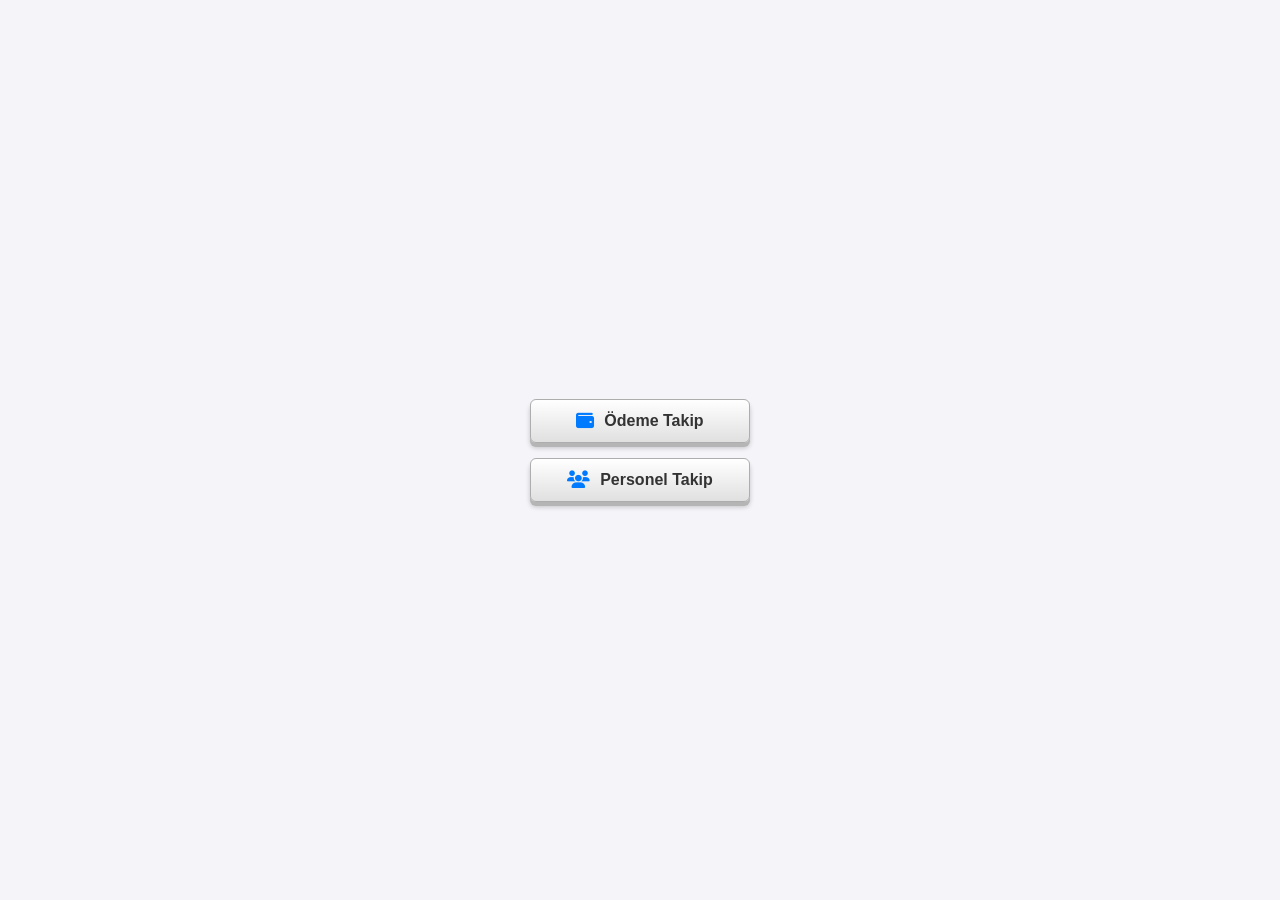
<file: index.html>
<!DOCTYPE html>
<html lang="tr">
<head>
    <meta charset="UTF-8">
    <meta name="viewport" content="width=device-width, initial-scale=1.0">
    <title>Ana Sayfa</title>
    <!-- Font Awesome İkon Seti CDN Bağlantısı -->
    <link rel="stylesheet" href="https://cdnjs.cloudflare.com/ajax/libs/font-awesome/6.4.0/css/all.min.css">
    <style>
        body {
            font-family: Arial, sans-serif;
            display: flex;
            flex-direction: column;
            align-items: center;
            justify-content: center;
            height: 100vh;
            margin: 0;
            background-color: #f4f4f9;
        }
        .button-container {
            display: flex;
            flex-direction: column;
            gap: 15px;
            width: 220px;
        }
        a {
            text-decoration: none;
        }
        button {
            width: 100%;
            padding: 12px;
            font-size: 16px;
            font-weight: bold;
            cursor: pointer;
            color: #333;
            background: linear-gradient(to bottom, #ffffff, #e0e0e0);
            border: 1px solid #adadad;
            border-radius: 6px;
            box-shadow: 0 4px 0 #b5b5b5, 0 5px 5px rgba(0, 0, 0, 0.2);
            transition: all 0.08s ease;
            
            /* İkon ve metni düzgün hizalamak için flexbox */
            display: flex;
            align-items: center;
            justify-content: center;
            gap: 10px; /* İkon ile yazı arasındaki boşluk */
        }
        button:hover {
            background: linear-gradient(to bottom, #ffffff, #eaeaea);
        }
        button:active {
            background: linear-gradient(to bottom, #d0d0d0, #e0e0e0);
            transform: translateY(4px);
            box-shadow: 0 0 0 #b5b5b5, 0 2px 2px rgba(0, 0, 0, 0.2);
        }
        /* İkonların rengini ve boyutunu ayarlamak için */
        button i {
            font-size: 18px;
            color: #007bff; /* İsterseniz rengini değiştirebilirsiniz */
        }
    </style>
</head>
<body>

    <div class="button-container">
        <!-- Ödeme Takip butonuna cüzdan ikonu eklendi -->
        <a href="odeme/index.html"><button><i class="fa-solid fa-wallet"></i> Ödeme Takip</button></a>
        <!-- İsterseniz personel takip butonuna da ikon ekleyebilirsiniz (örn: fa-users) -->
        <a href="personel/index.html"><button><i class="fa-solid fa-users"></i> Personel Takip</button></a>
    </div>

</body>
</html>
</file>
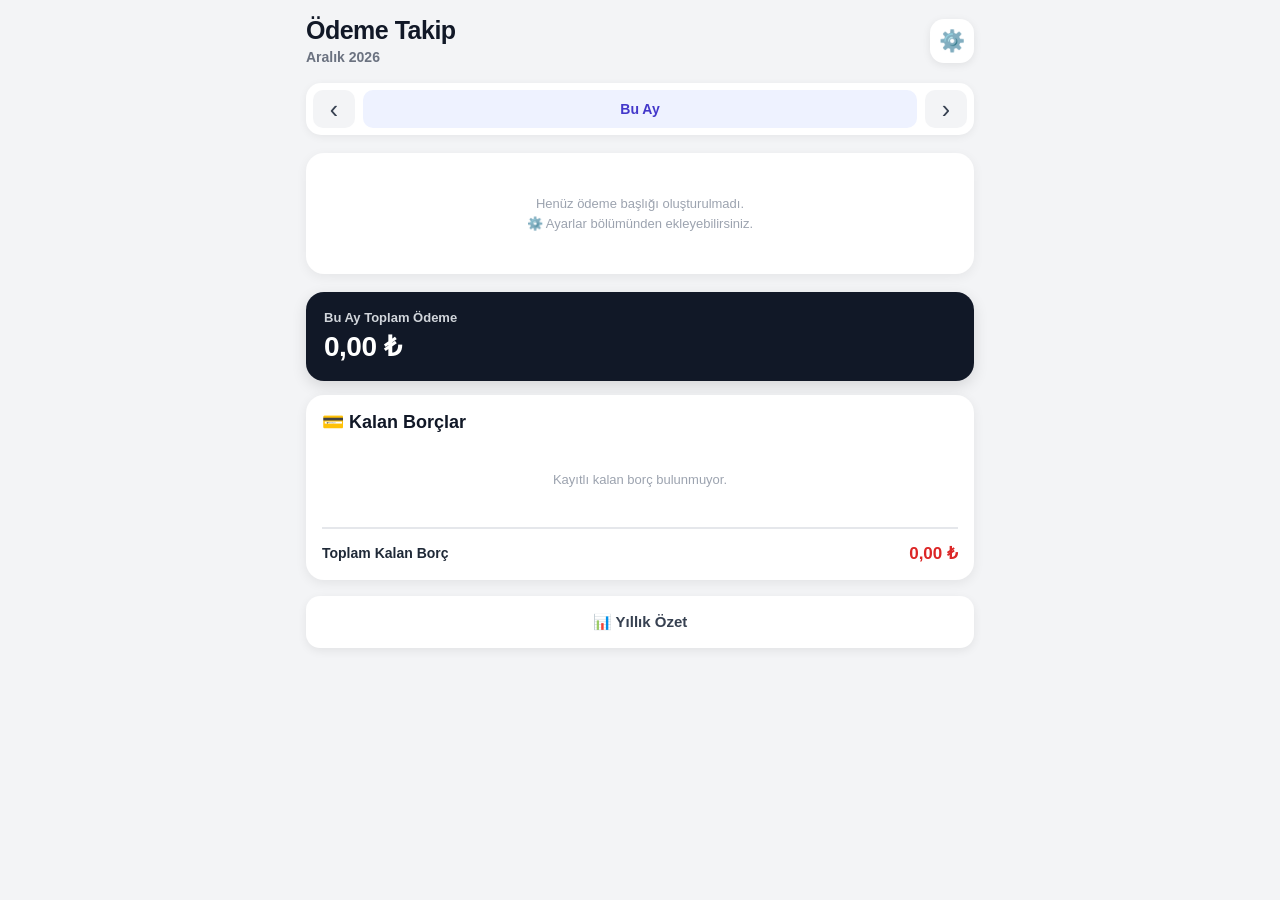
<file: odeme/index.html>
<!DOCTYPE html>
<html lang="tr">
<head>
    <meta charset="UTF-8">

    <meta
        name="viewport"
        content="width=device-width, initial-scale=1.0, maximum-scale=1.0, user-scalable=no"
    >

    <meta name="theme-color" content="#1f2937">

    <title>Ödeme Takip</title>

    <!-- Tasarım dosyası -->
    <link rel="stylesheet" href="style.css">
</head>

<body>

    <!-- =====================================================
         UYGULAMA ANA KONTEYNERİ
         ===================================================== -->

    <div id="app">


        <!-- =================================================
             ANA SAYFA
             ================================================= -->

        <section id="anasayfa" class="sayfa">

            <!-- ÜST BAŞLIK -->
            <header class="ust-bar">

                <div>
                    <div class="uygulama-baslik">
                        Ödeme Takip
                    </div>

                    <div id="ayBasligi" class="ay-basligi">
                        Ağustos 2026
                    </div>
                </div>

                <button
                    id="ayarlarBtn"
                    class="ikon-btn"
                    onclick="ayarlarAc()"
                    aria-label="Ayarlar"
                >
                    ⚙️
                </button>

            </header>


            <!-- =================================================
                 AY SEÇİMİ
                 ================================================= -->

            <div class="ay-secici">

                <button
                    id="oncekiAyBtn"
                    class="ay-btn"
                    onclick="oncekiAyaGit()"
                >
                    ‹
                </button>

                <button
                    id="bugunAyBtn"
                    class="bugun-btn"
                    onclick="buAyaGit()"
                >
                    Bu Ay
                </button>

                <button
                    id="sonrakiAyBtn"
                    class="ay-btn"
                    onclick="sonrakiAyaGit()"
                >
                    ›
                </button>

            </div>


            <!-- =================================================
                 ÖDEME KATEGORİLERİ
                 JavaScript buraya ekleyecek
                 ================================================= -->

            <main id="odemeListesi">

                <!-- Kategoriler JS tarafından oluşturulacak -->

            </main>


            <!-- =================================================
                 GENEL TOPLAM
                 ================================================= -->

            <section class="genel-toplam-karti">

                <div class="toplam-baslik">
                    Bu Ay Toplam Ödeme
                </div>

                <div
                    id="genelToplam"
                    class="genel-toplam"
                >
                    0,00 ₺
                </div>

            </section>


            <!-- =================================================
                 KALAN BORÇLAR
                 ================================================= -->

            <section class="borclar-karti">

                <div class="borclar-baslik">
                    💳 Kalan Borçlar
                </div>

                <div id="kalanBorclarListesi">

                    <!-- Borçlar JS tarafından oluşturulacak -->

                </div>

                <div class="toplam-borc-satiri">

                    <span>
                        Toplam Kalan Borç
                    </span>

                    <strong id="toplamKalanBorc">
                        0,00 ₺
                    </strong>

                </div>

            </section>


            <!-- =================================================
                 YILLIK ÖZET BUTONU
                 ================================================= -->

            <button
                class="buyuk-menu-btn"
                onclick="yillikOzetAc()"
            >
                📊 Yıllık Özet
            </button>

        </section>



        <!-- =====================================================
             AYARLAR SAYFASI
             ===================================================== -->

        <section
            id="ayarlarSayfasi"
            class="sayfa gizli"
        >

            <header class="sayfa-basligi">

                <button
                    class="geri-btn"
                    onclick="geriGit()"
                >
                    ‹
                </button>

                <h1>
                    Ayarlar
                </h1>

            </header>


            <!-- =================================================
                 BAŞLIKLAR
                 ================================================= -->

            <section class="ayar-karti">

                <div class="ayar-karti-baslik">

                    <div>
                        <h2>Ödeme Başlıkları</h2>

                        <p>
                            Bankalar, Faturalar, Kredi Kartları
                            gibi başlıklar oluşturabilirsiniz.
                        </p>
                    </div>

                    <button
                        class="ekle-btn"
                        onclick="baslikEkle()"
                    >
                        ＋
                    </button>

                </div>


                <div id="basliklarListesi">

                    <!-- Başlıklar JS tarafından oluşturulacak -->

                </div>

            </section>


            <!-- =================================================
                 JSON YEDEKLEME
                 ================================================= -->

            <section class="ayar-karti">

                <h2>
                    💾 Veri Yönetimi
                </h2>

                <p>
                    Uygulamadaki bütün verilerinizi
                    JSON dosyası olarak yedekleyebilirsiniz.
                </p>

                <div class="iki-buton">

                    <button
                        class="veri-btn"
                        onclick="jsonDisariAktar()"
                    >
                        📤 JSON Yedekle
                    </button>

                    <button
                        class="veri-btn"
                        onclick="jsonIceriAktarAc()"
                    >
                        📥 JSON Geri Yükle
                    </button>

                </div>

                <input
                    type="file"
                    id="jsonFileInput"
                    accept=".json,application/json"
                    onchange="jsonIceriAktar(event)"
                    hidden
                >

            </section>


            <!-- =================================================
                 VERİLERİ SIFIRLAMA
                 ================================================= -->

            <section class="tehlikeli-alan">

                <h2>
                    ⚠️ Tehlikeli Bölge
                </h2>

                <p>
                    Bütün uygulama verilerini siler.
                    Bu işlem geri alınamaz.
                </p>

                <button
                    class="sil-btn"
                    onclick="tumVerileriSil()"
                >
                    🗑️ Tüm Verileri Sil
                </button>

            </section>

        </section>



        <!-- =====================================================
             ŞABLON YÖNETİMİ SAYFASI
             ===================================================== -->

        <section
            id="sablonSayfasi"
            class="sayfa gizli"
        >

            <header class="sayfa-basligi">

                <button
                    class="geri-btn"
                    onclick="geriGit()"
                >
                    ‹
                </button>

                <div>

                    <h1 id="sablonSayfasiBaslik">
                        Şablonlar
                    </h1>

                    <p id="sablonSayfasiAciklama">
                        Ödeme kalemlerini yönetin.
                    </p>

                </div>

            </header>


            <section class="ayar-karti">

                <div class="ayar-karti-baslik">

                    <div>

                        <h2>
                            Ödeme Kalemleri
                        </h2>

                        <p>
                            Ana ekranda görünecek ödeme
                            kalemlerini oluşturun.
                        </p>

                    </div>

                    <button
                        class="ekle-btn"
                        onclick="sablonEkle()"
                    >
                        ＋
                    </button>

                </div>


                <div id="sablonlarListesi">

                    <!-- Şablonlar JS tarafından oluşturulacak -->

                </div>

            </section>

        </section>



        <!-- =====================================================
             ŞABLON DÜZENLEME SAYFASI
             ===================================================== -->

        <section
            id="sablonDuzenleSayfasi"
            class="sayfa gizli"
        >

            <header class="sayfa-basligi">

                <button
                    class="geri-btn"
                    onclick="geriGit()"
                >
                    ‹
                </button>

                <h1>
                    Şablon Düzenle
                </h1>

            </header>


            <section class="form-karti">

                <label>
                    Şablon Adı
                </label>

                <input
                    type="text"
                    id="sablonAdiInput"
                >


                <label>
                    Şablon Türü
                </label>

                <select id="sablonTuruInput">

                    <option value="taksitli">
                        Taksitli Borç
                    </option>

                    <option value="kredikarti">
                        Kredi Kartı
                    </option>

                    <option value="normal">
                        Normal Ödeme
                    </option>

                </select>


                <div class="bilgi-kutusu">

                    <strong>
                        Taksitli Borç
                    </strong>

                    <p>
                        Kalan borç, kalan taksit ×
                        taksit tutarı şeklinde hesaplanır.
                    </p>

                </div>


                <div class="bilgi-kutusu">

                    <strong>
                        Kredi Kartı
                    </strong>

                    <p>
                        Kalan borç elle düzenlenebilir.
                        Çünkü kredi kartlarında borç
                        her ay değişebilir.
                    </p>

                </div>


                <button
                    class="kaydet-btn"
                    onclick="sablonKaydet()"
                >
                    💾 Kaydet
                </button>

            </section>

        </section>



        <!-- =====================================================
             YILLIK ÖZET SAYFASI
             ===================================================== -->

        <section
            id="yillikOzetSayfasi"
            class="sayfa gizli"
        >

            <header class="sayfa-basligi">

                <button
                    class="geri-btn"
                    onclick="geriGit()"
                >
                    ‹
                </button>

                <h1>
                    Yıllık Özet
                </h1>

            </header>


            <div class="yil-secici">

                <button
                    onclick="ozetYilAzalt()"
                >
                    ‹
                </button>

                <strong id="ozetYili">
                    2026
                </strong>

                <button
                    onclick="ozetYilArtir()"
                >
                    ›
                </button>

            </div>


            <section class="yillik-toplam-karti">

                <div>
                    Yıllık Toplam Ödeme
                </div>

                <strong id="yillikToplam">
                    0,00 ₺
                </strong>

            </section>


            <section class="ayar-karti">

                <h2>
                    Aylık Ödemeler
                </h2>

                <div id="aylikOzetListesi">

                    <!-- JS tarafından oluşturulacak -->

                </div>

            </section>


            <section class="ayar-karti">

                <h2>
                    Kategori Bazında
                </h2>

                <div id="kategoriOzetListesi">

                    <!-- JS tarafından oluşturulacak -->

                </div>

            </section>

        </section>

    </div>


    <!-- =====================================================
         JAVASCRIPT DOSYASI
         ===================================================== -->

    <script src="app.js"></script>

</body>
</html>
</file>
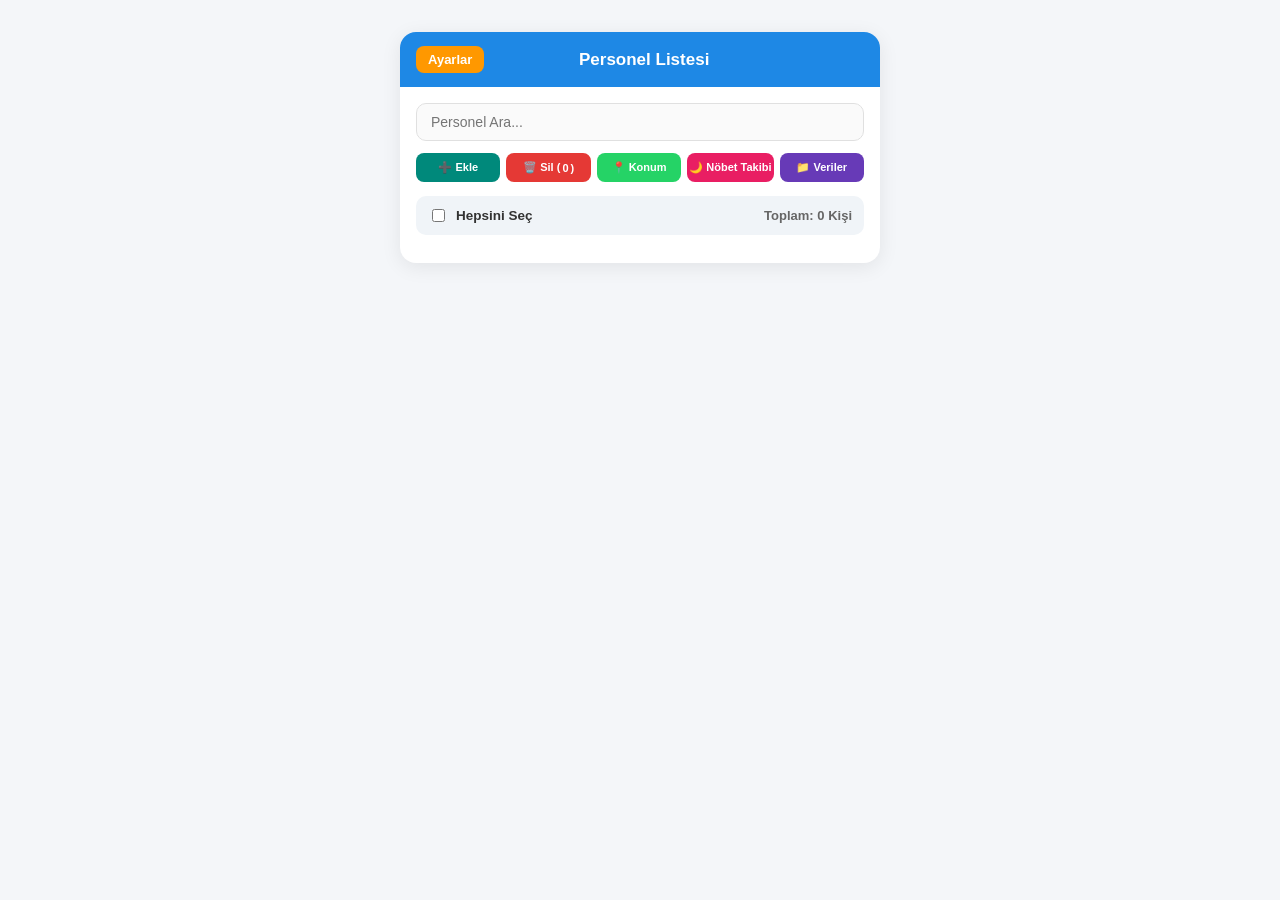
<file: personel/index.html>
<!DOCTYPE html>
<html lang="tr">
<head>
  <meta charset="UTF-8">
  <meta name="viewport" content="width=device-width, initial-scale=1.0, maximum-scale=1.0, user-scalable=no, viewport-fit=cover">
  <title>Tim Bilgileri</title>

<link rel="stylesheet" href="style.css">

  <!-- SheetJS CDN Bağlantısı -->
  <script src="./xlsx.full.min.js"></script>
  <script>
    if (typeof XLSX === 'undefined') {
      document.write('<script src="https://cdn.jsdelivr.net/npm/xlsx@0.18.5/dist/xlsx.full.min.js"><\/script>');
    }
  </script>

</head>
<body>

  <!-- Javascript Bağlantısı -->
  <script src="script.js"></script>

    <!-- Html Gövde Yapısı -->
  <div class="app-container">
    <div class="card">

      <div class="card-header">
        <button class="btn-header" id="btnLeft" onclick="solButonTiklandi()">Ayarlar</button>
        <h1 id="headerTitle">Personel Listesi</h1>
        <div style="width: 60px;" id="headerRightSpace"></div>
      </div>

      <div class="card-body">

        <!-- ANA SAYFA GÖRÜNÜMÜ -->
        <div id="viewMain" class="view-section">

          <div id="birthdayPanelContainer" class="birthday-panel" style="display: none;">
            <h4>🎉 Yaklaşan / Bugünkü Özel Günler</h4>
            <ul class="birthday-list" id="birthdayListContent"></ul>
          </div>

          <input type="text" class="search-box" id="searchInput" placeholder="Personel Ara..." oninput="personelAra()">

                    <div class="action-bar">
            <!-- TEK SIRA ANA BUTONLAR -->
            <div class="action-row" style="grid-template-columns: repeat(5, 1fr); gap: 6px;">
              <button class="btn btn-add" onclick="yeniPersonelEkle()">➕ Ekle</button>
              <button class="btn btn-delete" onclick="secilileriSil()">🗑️ Sil (<span id="seciliSayisi">0</span>)</button>
              <button class="btn btn-location" onclick="whatsappKonumIste()">📍 Konum</button>
              <!-- Mevcut action-row içine veya uygun bir konuma eklenebilir -->
              <button class="btn" onclick="nobetPaneliAc()" style="background: #e91e63; color: white;">🌙 Nöbet Takibi</button>
              <button class="btn btn-export" onclick="veriYonetimiMenuAc()" style="background: #673ab7;">📁 Veriler</button>
            </div>

            <!-- Gizli Dosya Seçiciler (Arka planda çalışmaya devam eder) -->
            <input type="file" id="excelInput" accept=".xlsx,.xls,application/vnd.openxmlformats-officedocument.spreadsheetml.sheet,application/vnd.ms-excel" style="display:none" onchange="importExcel(event)">
            <input type="file" id="jsonInput" accept=".txt,application/json,.json" style="display:none" onchange="jsonDosyasiniIceriAl(event)" />
          </div>


          <div class="select-all-bar">
            <label style="display: flex; align-items: center; gap: 8px; cursor: pointer;">
              <input type="checkbox" id="selectAllCheckbox" onchange="hepsiniSecToggle(this)">
              <span>Hepsini Seç</span>
            </label>
            <span style="color: #666; font-size: 13px;" id="toplamPersonelSayisi">Toplam: 0 Kişi</span>
          </div>

          <ul class="personel-list" id="personelListesi"></ul>
        </div>

        <!-- PERSONEL KATEGORİ MENÜSÜ GÖRÜNÜMÜ -->
        <div id="viewCategories" class="view-section" style="display: none;">
          <div id="kategoriListesi"></div>
        </div>

        <!-- PERSONEL VERİ FORMU GÖRÜNÜMÜ -->
        <div id="viewForm" class="view-section" style="display: none;">
          <div id="formContainer"></div>
          <button onclick="verileriKaydet()" style="background: var(--success); color: white; border: none; padding: 12px; border-radius: 8px; font-size: 14px; font-weight: bold; width: 100%; margin-top: 15px; cursor: pointer;">Formu Kaydet</button>
        </div>

      </div>

    </div>
  </div>

  <!-- AYARLAR MODAL PENCERESİ -->
  <div id="ayarlarModal" style="display: none; position: fixed; top: 0; left: 0; width: 100%; height: 100%; background: rgba(0,0,0,0.5); z-index: 1000; align-items: center; justify-content: center;">
    <div style="background: white; width: 95%; max-width: 420px; max-height: 85vh; border-radius: 14px; padding: 20px; display: flex; flex-direction: column; overflow-y: auto;">
      <div style="display: flex; justify-content: space-between; align-items: center; margin-bottom: 15px; border-bottom: 1px solid #eee; padding-bottom: 10px;">
        <h3 style="margin: 0; font-size: 16px; color: #333;">⚙️ Şablon / Menü Ayarları</h3>
        <button onclick="ayarlarMenuKapat()" style="background: none; border: none; font-size: 20px; cursor: pointer;">✕</button>
      </div>

      <div style="margin-bottom: 15px;">
        <label style="font-size: 13px; font-weight: bold; color: #555;">Yeni Ana Kategori Ekle:</label>
        <div style="display: flex; gap: 8px; margin-top: 5px;">
          <input type="text" id="yeniAnaKategoriInput" placeholder="Örn: Aile Bilgileri" style="flex: 1; padding: 8px; border: 1px solid #ccc; border-radius: 6px;">
          <button onclick="anaKategoriEkle()" style="background: #1e88e5; color: white; border: none; padding: 8px 12px; border-radius: 6px; font-weight: bold;">Ekle</button>
        </div>
      </div>

      <div style="margin-bottom: 15px;">
        <label style="font-size: 13px; font-weight: bold; color: #555;">Yeni Alt Kategori Ekle:</label>
        <select id="anaKategoriSecici" style="width: 100%; padding: 8px; border: 1px solid #ccc; border-radius: 6px; margin-top: 5px; margin-bottom: 5px;"></select>
        <div style="display: flex; gap: 8px;">
          <input type="text" id="yeniAltKategoriInput" placeholder="Örn: Eş / Çocuk" style="flex: 1; padding: 8px; border: 1px solid #ccc; border-radius: 6px;">
          <button onclick="altKategoriEkle()" style="background: #43a047; color: white; border: none; padding: 8px 12px; border-radius: 6px; font-weight: bold;">Ekle</button>
        </div>
      </div>

      <div style="flex: 1; border-top: 1px solid #eee; padding-top: 10px;">
        <label style="font-size: 13px; font-weight: bold; color: #555;">Mevcut Şablon Yapısı ve Alanlar:</label>
        <div id="sablonListesiContainer" style="margin-top: 8px; font-size: 13px;"></div>
      </div>

      <button onclick="ayarlarMenuKapat()" style="background: #666; color: white; border: none; padding: 10px; border-radius: 6px; font-weight: bold; margin-top: 15px; width: 100%;">Kapat</button>
    </div>
  </div>

</body>
</html>
</file>
<file: odeme/style.css>
/* =========================================================
   GENEL AYARLAR
   ========================================================= */

* {
    box-sizing: border-box;
    -webkit-tap-highlight-color: transparent;
}

html {
    font-size: 16px;
}

body {
    margin: 0;
    padding: 0;

    font-family:
        -apple-system,
        BlinkMacSystemFont,
        "Segoe UI",
        Roboto,
        Arial,
        sans-serif;

    background: #f3f4f6;
    color: #1f2937;

    min-height: 100vh;

    -webkit-font-smoothing: antialiased;
}

button,
input,
select {
    font-family: inherit;
}

button {
    cursor: pointer;
}

button:active {
    transform: scale(0.97);
}


/* =========================================================
   ANA UYGULAMA
   ========================================================= */

#app {
    width: 100%;
    min-height: 100vh;
}

.sayfa {
    width: 100%;
    max-width: 700px;

    min-height: 100vh;

    margin: 0 auto;
    padding: 16px;

    background: #f3f4f6;
}

.gizli {
    display: none !important;
}


/* =========================================================
   ANA SAYFA ÜST BAR
   ========================================================= */

.ust-bar {
    display: flex;
    align-items: center;
    justify-content: space-between;

    margin-bottom: 18px;
}

.uygulama-baslik {
    font-size: 25px;
    font-weight: 800;

    letter-spacing: -0.5px;

    color: #111827;
}

.ay-basligi {
    margin-top: 4px;

    font-size: 14px;
    font-weight: 600;

    color: #6b7280;
}


/* =========================================================
   İKON BUTONU
   ========================================================= */

.ikon-btn {
    width: 44px;
    height: 44px;

    border: none;
    border-radius: 14px;

    background: #ffffff;

    font-size: 21px;

    box-shadow:
        0 2px 8px rgba(0, 0, 0, 0.08);

    display: flex;
    align-items: center;
    justify-content: center;
}


/* =========================================================
   AY SEÇİCİ
   ========================================================= */

.ay-secici {
    display: flex;
    align-items: center;
    justify-content: space-between;

    gap: 8px;

    margin-bottom: 18px;

    padding: 7px;

    background: #ffffff;

    border-radius: 15px;

    box-shadow:
        0 2px 8px rgba(0, 0, 0, 0.06);
}

.ay-btn {
    width: 42px;
    height: 38px;

    border: none;
    border-radius: 10px;

    background: #f3f4f6;

    color: #374151;

    font-size: 25px;

    display: flex;
    align-items: center;
    justify-content: center;
}

.bugun-btn {
    flex: 1;

    height: 38px;

    border: none;
    border-radius: 10px;

    background: #eef2ff;

    color: #4338ca;

    font-size: 14px;
    font-weight: 700;
}


/* =========================================================
   KATEGORİ KARTI
   ========================================================= */

.kategori-karti {
    margin-bottom: 16px;

    background: #ffffff;

    border-radius: 18px;

    overflow: hidden;

    box-shadow:
        0 3px 12px rgba(0, 0, 0, 0.07);
}

.kategori-baslik {
    display: flex;
    align-items: center;
    justify-content: space-between;

    padding: 15px 16px;

    background: #ffffff;

    border-bottom: 1px solid #f0f0f0;
}

.kategori-baslik-isim {
    font-size: 18px;
    font-weight: 800;

    color: #111827;
}

.kategori-toplam {
    font-size: 14px;
    font-weight: 700;

    color: #4f46e5;
}


/* =========================================================
   ÖDEME SATIRI
   ========================================================= */

.odeme-satiri {
    padding: 14px 16px;

    border-bottom: 1px solid #f1f1f1;
}

.odeme-satiri:last-child {
    border-bottom: none;
}

.odeme-ust {
    display: flex;
    align-items: center;
    justify-content: space-between;

    gap: 10px;

    margin-bottom: 9px;
}

.odeme-adi {
    min-width: 0;

    font-size: 16px;
    font-weight: 700;

    color: #374151;

    word-break: break-word;
}

.odeme-turu {
    margin-top: 3px;

    font-size: 11px;
    font-weight: 600;

    color: #9ca3af;
}

.odeme-alanlari {
    display: flex;
    flex-wrap: wrap;

    gap: 8px;
}


/* =========================================================
   PARA GİRİŞ ALANI
   ========================================================= */

.para-alani {
    display: flex;
    align-items: center;

    width: 100%;
}

.para-input {
    width: 100%;
    min-width: 0;

    height: 45px;

    padding: 0 12px;

    border: 1px solid #d1d5db;
    border-radius: 11px;

    background: #fafafa;

    color: #111827;

    font-size: 16px;
    font-weight: 600;

    outline: none;

    transition:
        border-color 0.2s,
        box-shadow 0.2s;
}

.para-input:focus {
    border-color: #6366f1;

    box-shadow:
        0 0 0 3px rgba(99, 102, 241, 0.12);

    background: #ffffff;
}

.para-birim {
    margin-left: -38px;

    padding-right: 10px;

    color: #6b7280;

    font-size: 13px;
    font-weight: 700;

    pointer-events: none;
}


/* =========================================================
   KÜÇÜK ALANLAR
   ========================================================= */

.kucuk-alan {
    flex: 1;

    min-width: 110px;
}

.kucuk-alan label {
    display: block;

    margin-bottom: 5px;

    font-size: 11px;
    font-weight: 700;

    color: #6b7280;
}

.kucuk-input {
    width: 100%;

    height: 40px;

    padding: 0 10px;

    border: 1px solid #d1d5db;
    border-radius: 9px;

    background: #fafafa;

    font-size: 15px;

    outline: none;
}

.kucuk-input:focus {
    border-color: #6366f1;
}


/* =========================================================
   KALAN BORÇ GÖSTERGESİ
   ========================================================= */

.kalan-borc {
    display: flex;
    align-items: center;
    justify-content: space-between;

    margin-top: 8px;
    padding: 8px 10px;

    border-radius: 9px;

    background: #f8fafc;
}

.kalan-borc span:first-child {
    font-size: 12px;
    font-weight: 600;

    color: #6b7280;
}

.kalan-borc strong {
    font-size: 13px;

    color: #374151;
}


/* =========================================================
   GENEL TOPLAM KARTI
   ========================================================= */

.genel-toplam-karti {
    margin-top: 18px;
    margin-bottom: 14px;

    padding: 18px;

    border-radius: 18px;

    background: #111827;

    color: #ffffff;

    box-shadow:
        0 5px 15px rgba(0, 0, 0, 0.12);
}

.toplam-baslik {
    font-size: 13px;
    font-weight: 600;

    color: #d1d5db;
}

.genel-toplam {
    margin-top: 5px;

    font-size: 28px;
    font-weight: 800;

    letter-spacing: -0.5px;
}


/* =========================================================
   KALAN BORÇLAR KARTI
   ========================================================= */

.borclar-karti {
    margin-bottom: 16px;

    padding: 16px;

    border-radius: 18px;

    background: #ffffff;

    box-shadow:
        0 3px 12px rgba(0, 0, 0, 0.07);
}

.borclar-baslik {
    margin-bottom: 12px;

    font-size: 18px;
    font-weight: 800;

    color: #111827;
}

.borc-satiri {
    display: flex;
    align-items: center;
    justify-content: space-between;

    padding: 11px 0;

    border-bottom: 1px solid #f1f1f1;
}

.borc-satiri:last-child {
    border-bottom: none;
}

.borc-adi {
    font-size: 14px;
    font-weight: 600;

    color: #4b5563;
}

.borc-miktari {
    font-size: 14px;
    font-weight: 800;

    color: #111827;
}

.toplam-borc-satiri {
    display: flex;
    align-items: center;
    justify-content: space-between;

    margin-top: 12px;
    padding-top: 14px;

    border-top: 2px solid #e5e7eb;
}

.toplam-borc-satiri span {
    font-size: 14px;
    font-weight: 700;
}

.toplam-borc-satiri strong {
    font-size: 17px;
    font-weight: 800;

    color: #dc2626;
}


/* =========================================================
   BÜYÜK MENÜ BUTONU
   ========================================================= */

.buyuk-menu-btn {
    width: 100%;

    min-height: 52px;

    margin-bottom: 20px;

    border: none;
    border-radius: 14px;

    background: #ffffff;

    color: #374151;

    font-size: 15px;
    font-weight: 700;

    box-shadow:
        0 3px 10px rgba(0, 0, 0, 0.07);
}


/* =========================================================
   SAYFA BAŞLIĞI
   ========================================================= */

.sayfa-basligi {
    display: flex;
    align-items: center;

    gap: 12px;

    margin-bottom: 20px;
}

.sayfa-basligi h1 {
    margin: 0;

    font-size: 24px;
    font-weight: 800;

    color: #111827;
}

.sayfa-basligi p {
    margin: 3px 0 0;

    font-size: 12px;

    color: #6b7280;
}

.geri-btn {
    flex-shrink: 0;

    width: 42px;
    height: 42px;

    border: none;
    border-radius: 12px;

    background: #ffffff;

    font-size: 27px;

    color: #374151;

    box-shadow:
        0 2px 8px rgba(0, 0, 0, 0.07);
}


/* =========================================================
   AYAR KARTI
   ========================================================= */

.ayar-karti {
    margin-bottom: 16px;

    padding: 16px;

    border-radius: 18px;

    background: #ffffff;

    box-shadow:
        0 3px 12px rgba(0, 0, 0, 0.06);
}

.ayar-karti h2 {
    margin: 0 0 6px;

    font-size: 17px;
    font-weight: 800;
}

.ayar-karti p {
    margin: 0;

    font-size: 13px;
    line-height: 1.5;

    color: #6b7280;
}

.ayar-karti-baslik {
    display: flex;
    align-items: center;
    justify-content: space-between;

    gap: 12px;

    margin-bottom: 14px;
}


/* =========================================================
   EKLE BUTONU
   ========================================================= */

.ekle-btn {
    flex-shrink: 0;

    width: 42px;
    height: 42px;

    border: none;
    border-radius: 12px;

    background: #4f46e5;

    color: #ffffff;

    font-size: 24px;
    font-weight: 400;

    box-shadow:
        0 4px 10px rgba(79, 70, 229, 0.25);
}


/* =========================================================
   AYARLARDA BAŞLIK SATIRI
   ========================================================= */

.baslik-ayarlari-satiri {
    display: flex;
    align-items: center;
    justify-content: space-between;

    gap: 10px;

    padding: 13px 0;

    border-bottom: 1px solid #eeeeee;
}

.baslik-ayarlari-satiri:last-child {
    border-bottom: none;
}

.baslik-bilgi {
    min-width: 0;
}

.baslik-adi {
    font-size: 15px;
    font-weight: 700;

    word-break: break-word;
}

.baslik-sablon-sayisi {
    margin-top: 3px;

    font-size: 11px;

    color: #9ca3af;
}

.satir-butonlari {
    display: flex;
    align-items: center;

    gap: 5px;
}

.kucuk-btn {
    width: 34px;
    height: 34px;

    border: none;
    border-radius: 9px;

    background: #f3f4f6;

    font-size: 15px;
}

.kucuk-btn.sil {
    background: #fef2f2;
    color: #dc2626;
}


/* =========================================================
   ŞABLON SATIRLARI
   ========================================================= */

.sablon-satiri {
    display: flex;
    align-items: center;
    justify-content: space-between;

    gap: 10px;

    padding: 13px 0;

    border-bottom: 1px solid #eeeeee;
}

.sablon-satiri:last-child {
    border-bottom: none;
}

.sablon-bilgi {
    min-width: 0;
}

.sablon-adi {
    font-size: 15px;
    font-weight: 700;

    word-break: break-word;
}

.sablon-turu {
    margin-top: 4px;

    font-size: 11px;
    font-weight: 600;

    color: #6b7280;
}


/* =========================================================
   FORM KARTI
   ========================================================= */

.form-karti {
    padding: 18px;

    border-radius: 18px;

    background: #ffffff;

    box-shadow:
        0 3px 12px rgba(0, 0, 0, 0.06);
}

.form-karti label {
    display: block;

    margin: 0 0 7px;

    font-size: 13px;
    font-weight: 700;

    color: #374151;
}

.form-karti input,
.form-karti select {
    width: 100%;

    height: 48px;

    margin-bottom: 16px;

    padding: 0 12px;

    border: 1px solid #d1d5db;
    border-radius: 11px;

    background: #fafafa;

    font-size: 15px;

    outline: none;
}

.form-karti input:focus,
.form-karti select:focus {
    border-color: #6366f1;

    box-shadow:
        0 0 0 3px rgba(99, 102, 241, 0.12);
}


/* =========================================================
   BİLGİ KUTUSU
   ========================================================= */

.bilgi-kutusu {
    margin-bottom: 12px;
    padding: 12px;

    border-radius: 11px;

    background: #f8fafc;

    border-left: 4px solid #6366f1;
}

.bilgi-kutusu strong {
    display: block;

    margin-bottom: 4px;

    font-size: 13px;
}

.bilgi-kutusu p {
    margin: 0;

    font-size: 12px;
    line-height: 1.5;

    color: #6b7280;
}


/* =========================================================
   KAYDET BUTONU
   ========================================================= */

.kaydet-btn {
    width: 100%;

    height: 50px;

    margin-top: 8px;

    border: none;
    border-radius: 12px;

    background: #4f46e5;

    color: #ffffff;

    font-size: 15px;
    font-weight: 800;

    box-shadow:
        0 4px 10px rgba(79, 70, 229, 0.22);
}


/* =========================================================
   JSON BUTONLARI
   ========================================================= */

.iki-buton {
    display: flex;

    gap: 8px;

    margin-top: 14px;
}

.veri-btn {
    flex: 1;

    min-height: 45px;

    border: none;
    border-radius: 11px;

    background: #f3f4f6;

    color: #374151;

    font-size: 13px;
    font-weight: 700;
}


/* =========================================================
   TEHLİKELİ ALAN
   ========================================================= */

.tehlikeli-alan {
    margin-bottom: 20px;
    padding: 16px;

    border-radius: 18px;

    background: #fff7f7;

    border: 1px solid #fecaca;
}

.tehlikeli-alan h2 {
    margin: 0 0 7px;

    font-size: 16px;

    color: #991b1b;
}

.tehlikeli-alan p {
    margin: 0 0 13px;

    font-size: 12px;
    line-height: 1.5;

    color: #7f1d1d;
}

.sil-btn {
    width: 100%;

    height: 44px;

    border: none;
    border-radius: 10px;

    background: #dc2626;

    color: #ffffff;

    font-size: 13px;
    font-weight: 800;
}


/* =========================================================
   YIL SEÇİCİ
   ========================================================= */

.yil-secici {
    display: flex;
    align-items: center;
    justify-content: space-between;

    margin-bottom: 16px;

    padding: 8px;

    border-radius: 14px;

    background: #ffffff;

    box-shadow:
        0 2px 8px rgba(0, 0, 0, 0.05);
}

.yil-secici button {
    width: 40px;
    height: 38px;

    border: none;
    border-radius: 9px;

    background: #f3f4f6;

    font-size: 22px;
}

.yil-secici strong {
    font-size: 18px;
}


/* =========================================================
   YILLIK TOPLAM
   ========================================================= */

.yillik-toplam-karti {
    margin-bottom: 16px;

    padding: 20px;

    border-radius: 18px;

    background: #111827;

    color: #ffffff;

    box-shadow:
        0 5px 15px rgba(0, 0, 0, 0.12);
}

.yillik-toplam-karti div {
    font-size: 13px;

    color: #d1d5db;
}

.yillik-toplam-karti strong {
    display: block;

    margin-top: 5px;

    font-size: 28px;
}


/* =========================================================
   AYLIK ÖZET SATIRI
   ========================================================= */

.ozet-ay-satiri {
    display: flex;
    align-items: center;
    justify-content: space-between;

    padding: 12px 0;

    border-bottom: 1px solid #eeeeee;
}

.ozet-ay-satiri:last-child {
    border-bottom: none;
}

.ozet-ay-adi {
    font-size: 14px;
    font-weight: 700;
}

.ozet-ay-tutari {
    font-size: 14px;
    font-weight: 800;
}


/* =========================================================
   KATEGORİ ÖZET SATIRI
   ========================================================= */

.kategori-ozet-satiri {
    display: flex;
    align-items: center;
    justify-content: space-between;

    padding: 12px 0;

    border-bottom: 1px solid #eeeeee;
}

.kategori-ozet-satiri:last-child {
    border-bottom: none;
}

.kategori-ozet-adi {
    font-size: 14px;
    font-weight: 700;
}

.kategori-ozet-tutari {
    font-size: 14px;
    font-weight: 800;

    color: #4f46e5;
}


/* =========================================================
   BOŞ DURUM
   ========================================================= */

.bos-mesaj {
    padding: 25px 10px;

    text-align: center;

    font-size: 13px;
    line-height: 1.5;

    color: #9ca3af;
}


/* =========================================================
   MOBİL TELEFON UYUMU
   ========================================================= */

@media (max-width: 480px) {

    .sayfa {
        padding: 12px;
    }

    .uygulama-baslik {
        font-size: 23px;
    }

    .kategori-baslik {
        padding: 14px;
    }

    .odeme-satiri {
        padding: 13px 14px;
    }

    .genel-toplam {
        font-size: 26px;
    }

}


/* =========================================================
   ÇOK KÜÇÜK EKRANLAR
   ========================================================= */

@media (max-width: 350px) {

    .sayfa {
        padding: 9px;
    }

    .uygulama-baslik {
        font-size: 21px;
    }

    .odeme-alanlari {
        flex-direction: column;
    }

    .kucuk-alan {
        width: 100%;
    }

    .iki-buton {
        flex-direction: column;
    }

}

.app-header {
    display: flex;
    justify-content: space-between;
    align-items: center;
    background-color: #ffffff; /* Koyu tema kullanıyorsanız uygun bir renk (örn: #1e293b) ile değiştirebilirsiniz */
    padding: 15px 20px;
    border-radius: 12px;
    box-shadow: 0 4px 6px -1px rgba(0, 0, 0, 0.05), 0 2px 4px -1px rgba(0, 0, 0, 0.03);
    margin-bottom: 20px;
}

.app-title {
    font-size: 1.25rem;
    font-weight: 700;
    color: #1e293b; /* Başlık rengi */
    margin: 0;
}

.ayar-btn {
    background-color: #f1f5f9;
    border: none;
    padding: 8px 14px;
    border-radius: 8px;
    cursor: pointer;
    font-weight: 600;
    color: #475569;
    transition: background-color 0.2s;
}

.ayar-btn:hover {
    background-color: #e2e8f0;
}
</file>
<file: personel/style.css>
:root {
      --primary: #1e88e5;
      --bg: #f4f6f9;
      --card-bg: #ffffff;
      --text: #333333;
      --border: #e0e0e0;
      --danger: #e53935;
      --success: #43a047;
      --whatsapp: #25D366;
      --save: #ff5722;
      --json-load: #673ab7;
    }

    * {
      box-sizing: border-box;
      font-family: -apple-system, BlinkMacSystemFont, "Segoe UI", Roboto, Helvetica, Arial, sans-serif;
      -webkit-tap-highlight-color: transparent;
    }

    body {
      margin: 0;
      padding: 12px;
      background-color: var(--bg);
      color: var(--text);
      display: flex;
      justify-content: center;
      align-items: flex-start;
      min-height: 100vh;
      overscroll-behavior-y: contain;
    }

    .app-container {
      width: 100%;
      max-width: 480px;
      margin-top: 20px;
    }

    .card {
      background: var(--card-bg);
      border-radius: 16px;
      box-shadow: 0 4px 20px rgba(0,0,0,0.08);
      overflow: hidden;
      display: flex;
      flex-direction: column;
    }

    .card-header {
      background-color: var(--primary);
      color: white;
      padding: 14px 16px;
      display: flex;
      align-items: center;
      justify-content: space-between;
    }

    .card-header h1 {
      margin: 0;
      font-size: 17px;
      font-weight: 600;
      flex: 1;
      text-align: center;
      white-space: nowrap;
      overflow: hidden;
      text-overflow: ellipsis;
    }

    .btn-header {
      background: #ff9800;
      color: white;
      border: none;
      padding: 6px 12px;
      border-radius: 8px;
      font-size: 13px;
      font-weight: bold;
      cursor: pointer;
      white-space: nowrap;
    }

    .card-body {
      padding: 16px;
      width: 100%;
    }

    .view-section {
      width: 100%;
    }

    .birthday-panel {
      background: #fff8e1;
      border: 1px solid #ffe0b2;
      border-radius: 10px;
      padding: 12px;
      margin-bottom: 12px;
    }

    .birthday-panel h4 {
      margin: 0 0 8px 0;
      font-size: 13.5px;
      color: #ef6c00;
      display: flex;
      align-items: center;
      gap: 6px;
    }

    .birthday-list {
      list-style: none;
      padding: 0;
      margin: 0;
      max-height: 120px;
      overflow-y: auto;
    }

    .birthday-item {
      display: flex;
      align-items: center;
      justify-content: space-between;
      font-size: 13px;
      padding: 6px 0;
      border-bottom: 1px solid #ffe0b2;
    }

    .birthday-item:last-child {
      border-bottom: none;
    }

    .btn-wa-mini {
      background-color: var(--whatsapp);
      color: white;
      border: none;
      padding: 4px 8px;
      border-radius: 6px;
      font-size: 11px;
      font-weight: bold;
      cursor: pointer;
      display: flex;
      align-items: center;
      gap: 3px;
      white-space: nowrap;
      text-decoration: none;
    }

    .search-box {
      width: 100%;
      padding: 10px 14px;
      border: 1px solid var(--border);
      border-radius: 10px;
      font-size: 14px;
      margin-bottom: 12px;
      outline: none;
      background-color: #fafafa;
    }

    .action-bar {
      display: flex;
      flex-direction: column;
      gap: 6px;
      margin-bottom: 14px;
    }

    .action-row {
      display: grid;
      gap: 6px;
      width: 100%;
    }

    .row-top {
      grid-template-columns: repeat(5, 1fr);
    }

    .btn {
      padding: 8px 2px;
      border: none;
      border-radius: 8px;
      font-size: 11px;
      font-weight: 600;
      color: white;
      cursor: pointer;
      display: flex;
      align-items: center;
      justify-content: center;
      gap: 2px;
      white-space: nowrap;
    }

    .btn-add { background-color: #00897b; }
    .btn-delete { background-color: var(--danger); }
    .btn-export { background-color: var(--success); }
    .btn-import { background-color: #3f51b5; }
    .btn-location { background-color: var(--whatsapp); }
    .btn-save { background-color: var(--save); }
    .btn-json-load { background-color: var(--json-load); }

    .select-all-bar {
      display: flex;
      align-items: center;
      justify-content: space-between;
      padding: 10px 12px;
      background: #f0f4f8;
      border-radius: 10px;
      margin-bottom: 12px;
      font-size: 13.5px;
      font-weight: 600;
    }

    .personel-list {
      list-style: none;
      padding: 0;
      margin: 0;
    }

    .personel-item {
      display: flex;
      align-items: center;
      padding: 12px 8px;
      border-bottom: 1px solid #f0f0f0;
      cursor: pointer;
    }

    .personel-item:last-child {
      border-bottom: none;
    }

    .personel-item input[type="checkbox"] {
      width: 18px;
      height: 18px;
      margin-right: 12px;
    }

    .personel-name {
      flex: 1;
      font-weight: 500;
      font-size: 15px;
      color: #333;
    }

    .arrow {
      color: #aaa;
      font-size: 14px;
      font-weight: bold;
    }

    .form-group {
      margin-bottom: 12px;
    }

    .form-group label {
      display: block;
      font-size: 12px;
      font-weight: bold;
      color: #666;
      margin-bottom: 4px;
    }

    .form-group input {
      width: 100%;
      padding: 8px 10px;
      border: 1px solid var(--border);
      border-radius: 6px;
      font-size: 14px;
    }
</file>
